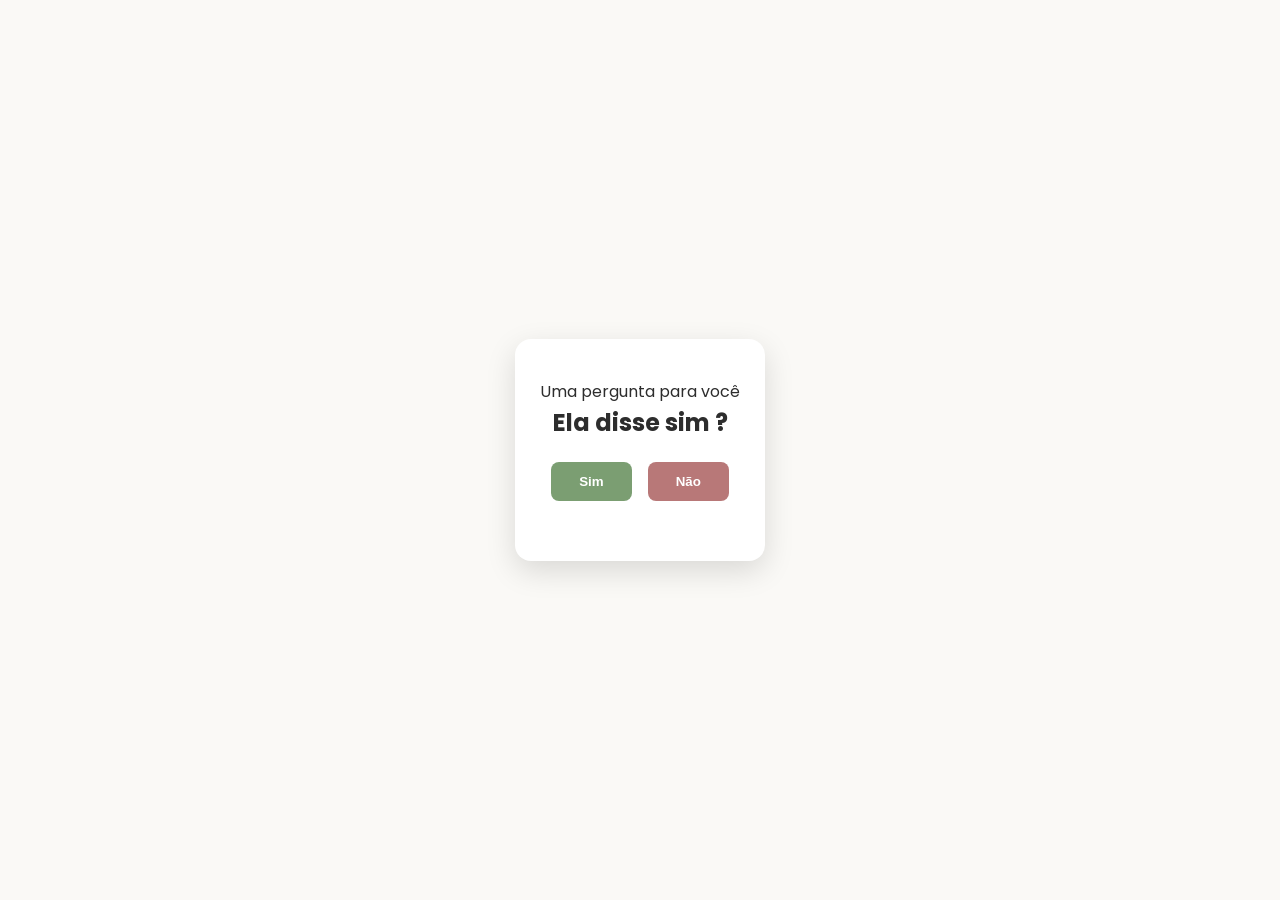
<file: index.html>
<!DOCTYPE html>
<html lang="pt-BR">
<head>
    <meta charset="UTF-8">
    <meta name="viewport" content="width=device-width, initial-scale=1.0">
    <title>Nossa História</title>
    <link rel="stylesheet" href="style.css">
    <!-- Google Fonts para uma tipografia elegante -->
    <link href="https://fonts.googleapis.com/css2?family=Poppins:wght@300;400;600&family=Playfair+Display:ital,wght@0,600;1,400&display=swap" rel="stylesheet">
</head>
<body>
   
    <main class="question-screen">
        <section class="question-card">
            <p>Uma pergunta para você</p>
            <h1>Ela disse sim ?</h1>

            <button id="sim" type="button">Sim</button>
            <button id="nao" type="button">Não</button>
            <p id="mensagem"></p>
        </section>
    </main>

    <main class="senha-screen" id="senhaScreen">
        <section class="senha-card">
            <h1>Agora falta ultima coisa</h1>
            <p>Digite a senha para acessar o site</p>
            <input 
            id="campoSenha"
            type="password"
            placeholder="Digite a senha">

            <button id="botaoSenha" type="button">
                Continuar
            </button>

            <p id="mensagemSenha"></p>
        </section>
    </main>

    

<main class="page-content">
    <h1>Tempo Juntos</h1>
    <div class="contador"> 
        </div>
</main>
    <!-- Cabeçalho / Capa -->

    <script>
        const telaPergunta = document.querySelector('.question-screen');
        const telaSenha = document.querySelector('.senha-screen');
        const botaoSim = document.querySelector('#sim');
        const botaoNao = document.querySelector('#nao');
        const botaoSenha = document.querySelector('#botaoSenha');
        const campoSenha = document.querySelector('#campoSenha');
        const mensagem = document.querySelector('#mensagem');
        const mensagemSenha = document.querySelector('#mensagemSenha');
        const CHAVE_INICIO = 'inicioDoNossoAmor';
        const DATA_INICIO_PADRAO = '2026-09-14T21:30:00';

        function garantirInicioDoNossoAmor() {
            const inicioSalvo = localStorage.getItem(CHAVE_INICIO);

            if (!inicioSalvo) {
                localStorage.setItem(CHAVE_INICIO, DATA_INICIO_PADRAO);
            }
        }

        botaoSim.addEventListener('click', () => {
            telaPergunta.style.display = 'none';
            telaSenha.classList.add('visivel');
            campoSenha.focus();
        });

        botaoNao.addEventListener('click', () => {
            mensagem.textContent = 'Vc ta é me tirando daquele naipe ne aperta no Sim ai. Brincadeiras a parte, pense com carinho e tente novamente. ❤️';
        });

        botaoSenha.addEventListener('click', () => {
            const senhaCorreta = '14092026';

            if (campoSenha.value === senhaCorreta) {
                garantirInicioDoNossoAmor();
                window.location.href = 'memorias.html';
                return;
            }

            mensagemSenha.textContent = 'Senha incorreta. Tente novamente.';
            campoSenha.value = '';
            campoSenha.focus();
        });
    </script>


</body>
</html>
</file>
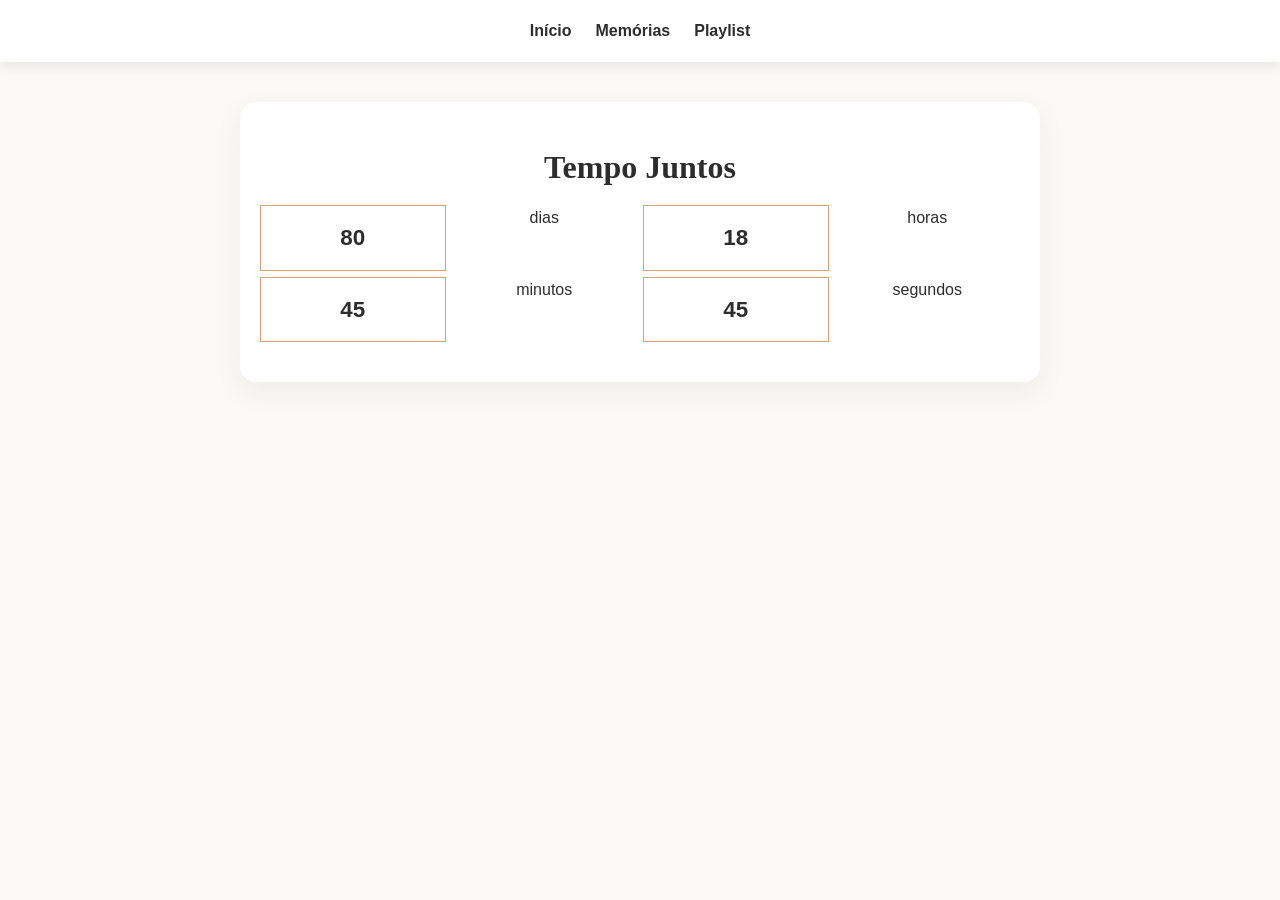
<file: tempo-juntos.html>
<!DOCTYPE html>
<html lang="pt-BR">
<head>
    <meta charset="UTF-8">
    <meta name="viewport" content="width=device-width, initial-scale=1.0">
    <title>Tempo Juntos | Nosso Amor</title>
    <link rel="stylesheet" href="style.css">
   
</head>
<body>
    <nav class="menu">
        <a href="index.html">Início</a>
        <a href="memorias.html">Memórias</a>
        <a href="playlist.html">Playlist</a>
        
    </nav>

    <main class="page-content">
        <h1>Tempo Juntos</h1>
        <div class="contador"> 
         <strong id="dias">0</strong> 
         <span>dias</span>
         <strong id="horas">0</strong> 
         <span>horas</span>
         <strong id="minutos">0</strong>       
         <span>minutos</span>
         <strong id="segundos">0</strong> 
         <span>segundos</span>
        </div>

        <script>
            const CHAVE_INICIO = 'inicioDoNossoAmor';
            const DATA_INICIO_PADRAO = '2026-09-14T21:30:00';

            if (!localStorage.getItem(CHAVE_INICIO)) {
                localStorage.setItem(CHAVE_INICIO, DATA_INICIO_PADRAO);
            }

            const inicio = localStorage.getItem(CHAVE_INICIO);

            function atualizarContador(){
                if (!inicio){
                    return;
                }

                const diferenca = Date.now() - new Date(inicio).getTime();
                const segundosTotais = Math.max(0, Math.floor(diferenca / 1000));

                const dias = Math.floor(segundosTotais / 86400);
                const horas = Math.floor((segundosTotais % 86400) / 3600);
                const minutos = Math.floor((segundosTotais % 3600) / 60);
                const segundos = segundosTotais % 60;

                document.querySelector('#dias').textContent = dias;
                document.querySelector('#horas').textContent = horas;
                document.querySelector('#minutos').textContent = minutos;
                document.querySelector('#segundos').textContent = segundos;
            }

            atualizarContador();
            setInterval(atualizarContador, 1000);
        </script>
    </main>

    <main class="Relogio">
        
    </main>
</body>
</html>
</file>
<file: style.css>
/* Variáveis e Configurações Globais */
:root {
    --bg-color: #faf9f6;
    --card-bg: #ffffff;
    --text-main: #2d2d2d;
    --text-muted: #666666;
    --accent-color: #d4a373;
    --font-heading: 'Playfair Display', serif;
    --font-body: 'Poppins', sans-serif;
}

* {
    margin: 0;
    padding: 0;
    box-sizing: border-box;
}

body {
    background-color: var(--bg-color);
    color: var(--text-main);
    font-family: var(--font-body);
    line-height: 1.6;
    -webkit-font-smoothing: antialiased;
}
/* Tela de confirmacao exibida quando o QR CODE e escaneado */

.question-screen {
    position: fixed;
    inset: 0;
    z-index: 9999;
    display:grid;
    place-items: center;
    background:#faf9f6
}

.question-card {
    padding: 40px 25px;
    text-align: center;
    background:white;
    border-radius: 16px;
    box-shadow: 0 10px 30px #0002;
}
.question-card button {
    margin: 20px 6px;
    padding: 12px 28px;
    border: 0;
    border-radius: 8px;
    color: white;
    cursor:pointer;
    font-weight: bold;
}

#sim{
    background: #7b9e72;
}

#nao{
    background: #b87878;
}

.page-content {
  max-width: 800px;
  margin: 40px auto;
  padding: 40px 20px;
  text-align: center;
}

.contador {
    display: grid;
    grid-template-columns: repeat(4, 1fr);
    gap: 12px;
    gap: 6px;
}

.contador strong {
    display: block;
    padding: 14px 4px;
    border: 1px solid #d4a373;
    border-radius: 8px #d4a373 ;
    font-size: 1.4rem;
    
}

.nova-foto{
    display:block;
    width: 100%;
    max-width: 400px;
    margin: 20px auto;
    border-radius: 16px;
    object-fit: cover;
}

/* Cabeçalho / Hero */
.hero {
    height: 60vh;
    background: linear-gradient(rgba(0,0,0,0.3), rgba(0,0,0,0.5)), url('WhatsApp\ Image\ 2026-07-27\ at\ 18.19.32.jpeg') center/cover no-repeat;
    display: flex;
    align-items: center;
    justify-content: center;
    text-align: center;
    color: #fff;
    padding: 0 20px;
}

.hero-content h1 {
    font-family: var(--font-heading);
    font-size: 3rem;
    margin-bottom: 10px;
    font-weight: 600;
}

.hero-content p {
    font-size: 1.1rem;
    font-weight: 300;
    max-width: 600px;
}

/* Menu de navegação */
.menu {
    position: relative;
    z-index: 3;
    display: flex;
    justify-content: center;
    gap: 24px;
    padding: 18px 20px;
    background: var(--card-bg);
    box-shadow: 0 4px 12px rgba(0, 0, 0, 0.08);
}

.menu a {
    color: var(--text-main);
    text-decoration: none;
    font-weight: 600;
}

.menu a:hover {
    color: var(--accent-color);
}

.page-content {
    max-width: 800px;
    margin: 40px auto;
    padding: 40px 20px;
    text-align: center;
    background: var(--card-bg);
    border-radius: 16px;
    box-shadow: 0 10px 30px rgba(0, 0, 0, 0.05);
}

.page-content h1 {
    margin-bottom: 12px;
    font-family: var(--font-heading);
    color: var(--text-main);
}

.counter {
    display: grid;
    grid-template-columns: repeat(4, 1fr);
    gap: 12px;
    margin: 32px 0;
}

.counter-unit {
    padding: 18px 8px;
    border: 1px solid rgba(212, 163, 115, 0.35);
    border-radius: 8px;
}

.counter-unit strong,
.counter-unit span {
    display: block;
}

.counter-unit strong {
    color: var(--accent-color);
    font-family: var(--font-heading);
    font-size: 2rem;
}

.counter-unit span {
    color: var(--text-muted);
    font-size: 0.8rem;
}

.back-link {
    color: var(--text-main);
    font-weight: 600;
    text-decoration: none;
}

.back-link:hover {
    color: var(--accent-color);
}

/* Página da playlist */
.playlist-page {
    max-width: 900px;
    margin: 50px auto;
    padding: 20px;
}

.playlist-card {
    display: grid;
    grid-template-columns: minmax(260px, 360px) 1fr;
    align-items: center;
    gap: 42px;
    padding: 30px;
    background: var(--card-bg);
    border-radius: 16px;
    box-shadow: 0 10px 30px rgba(0, 0, 0, 0.08);
}

.playlist-cover-wrapper {
    aspect-ratio: 1;
    overflow: hidden;
    border-radius: 12px;
    background: #eee5dc;
}

.playlist-cover {
    width: 100%;
    height: 100%;
    display: block;
    object-fit: cover;
}

.playlist-content {
    text-align: left;
}

.playlist-label {
    margin-bottom: 10px;
    color: var(--accent-color);
    font-size: 0.8rem;
    font-weight: 600;
    letter-spacing: 1.5px;
    text-transform: uppercase;
}

.playlist-content h1 {
    margin-bottom: 16px;
    font-family: var(--font-heading);
    font-size: 2.6rem;
}

.playlist-description {
    max-width: 440px;
    margin-bottom: 28px;
    color: var(--text-muted);
}

.spotify-button {
    display: inline-block;
    padding: 13px 22px;
    border-radius: 8px;
    background: #1db954;
    color: #fff;
    font-weight: 600;
    text-decoration: none;
    transition: transform 0.2s ease, background 0.2s ease;
}

.spotify-button:hover {
    transform: translateY(-2px);
    background: #168d40;
}

/* Container Principal da Galeria */
.gallery-container {
    max-width: 800px;
    margin: -40px auto 0; /* Sobrepõe levemente o hero em telas maiores */
    padding: 20px;
    position: relative;
    z-index: 2;
}

/* Cartões de Memória */
.memory-card {
    background: var(--card-bg);
    border-radius: 16px;
    overflow: hidden;
    box-shadow: 0 10px 30px rgba(0, 0, 0, 0.05);
    margin-bottom: 30px;
    transition: transform 0.3s ease;
}

.memory-card:hover {
    transform: translateY(-4px);
}

/* Imagens */
.image-wrapper {
    width: 100%;
    height: 350px;
    overflow: hidden;
}

.image-wrapper img {
    width: 100%;
    height: 100%;
    object-fit: cover;
    transition: transform 0.5s ease;
}

.memory-card:hover .image-wrapper img {
    transform: scale(1.03);
}

/* Conteúdo de Texto */
.text-content {
    padding: 25px;
    text-align: center;
}

.text-content h2 {
    font-family: var(--font-heading);
    font-size: 1.8rem;
    color: var(--text-main);
    margin-bottom: 5px;
}

.date {
    display: block;
    font-size: 0.85rem;
    text-transform: uppercase;
    letter-spacing: 1.5px;
    color: var(--accent-color);
    margin-bottom: 15px;
    font-weight: 600;
}

.text-content p {
    color: var(--text-muted);
    font-size: 0.95rem;
    line-height: 1.7;
}

/* Rodapé */
footer {
    text-align: center;
    padding: 40px 20px;
    color: var(--text-muted);
    font-size: 0.9rem;
    font-weight: 300;
}

/* Responsividade Avançada para Celulares Pequenos */
@media (max-width: 480px) {
    .menu {
        flex-wrap: wrap;
        gap: 12px 18px;
    }

    .hero-content h1 {
        font-size: 2.3rem;
    }

    .question-card h1 {
        font-size: 2rem;
    }

    .counter {
        gap: 6px;
    }

    .counter-unit strong {
        font-size: 1.5rem;
    }
    
    .image-wrapper {
        height: 280px;
    }
    
    .text-content {
        padding: 20px;
    }
    
    .text-content h2 {
        font-size: 1.5rem;
    }

    .playlist-page {
        margin: 24px auto;
        padding: 15px;
    }

    .playlist-card {
        grid-template-columns: 1fr;
        gap: 28px;
        padding: 20px;
    }

    .playlist-content {
        text-align: center;
    }

    .playlist-content h1 {
        font-size: 2rem;
    }

    .playlist-description {
        margin-right: auto;
        margin-left: auto;
    }

}

.adicionarnovasfotos{
    display: flex;
    justify-content: flex-end;
    padding: 16px 20px;
    background: var(--bg-color);
}

.adicionarnovasfotos button{
    padding: 12px 18px;
    border:none;
    border-radius:8px;
    background-color: var(--accent-color);
    color:white;
    cursor:pointer;
    font-family:var(--font-body);
    font-weight: 600;
    transition: background-color 0.3s ease,  transform 0.2s ease;
}

.adicionarnovasfotos button:hover {
    background-color: #b98250;
    transform: translateY(-2px);
}

.modal {
    position: fixed;
    inset: 0;
    z-index: 20;
    display: none;
    place-items: center;
    padding: 20px;
    background: rgba(45, 45, 45, 0.55);
}

.modal-open {
    display: grid;
}

.modal-content {
    position: relative;
    width: min(100%, 520px);
    max-height: 90vh;
    overflow-y: auto;
    padding: 32px 26px;
    background: var(--card-bg);
    border-radius: 16px;
    box-shadow: 0 18px 45px rgba(45, 45, 45, 0.2);
}

.modal-content h2 {
    margin-bottom: 22px;
    font-family: var(--font-heading);
    text-align: center;
}

.modal-close {
    position: absolute;
    top: 10px;
    right: 14px;
    border: 0;
    background: transparent;
    color: var(--text-muted);
    cursor: pointer;
    font-size: 1.8rem;
    line-height: 1;
}

#formMemoria label {
    display: block;
    margin: 14px 0 6px;
    font-size: 0.9rem;
    font-weight: 600;
}

#formMemoria input[type="text"],
#formMemoria input[type="file"],
#formMemoria textarea {
    width: 100%;
    padding: 11px 12px;
    border: 1px solid rgba(212, 163, 115, 0.55);
    border-radius: 8px;
    color: var(--text-main);
    font: inherit;
}

#formMemoria textarea {
    resize: vertical;
}

.modal-submit {
    width: 100%;
    margin-top: 24px;
    padding: 12px;
    border: 0;
    border-radius: 8px;
    background: var(--accent-color);
    color: #fff;
    cursor: pointer;
    font: inherit;
    font-weight: 600;
}

.modal-submit:hover {
    background: #b98250;
}

@media (max-width: 480px) {
    .hero {
        height: 58vh;
        min-height: 420px;
    }

    .hero-content {
        padding: 0 8px;
    }

    .hero-content p {
        font-size: 0.95rem;
        line-height: 1.55;
    }

    .menu {
        padding: 15px 12px;
    }

    .adicionarnovasfotos {
        justify-content: center;
        padding: 14px 16px;
    }

    .adicionarnovasfotos button {
        width: min(100%, 260px);
    }

    .gallery-container {
        margin: 0 auto;
        padding: 12px;
    }
}


@media (max-width: 480px) {
    .adicionarnovasfotos {
        justify-content: center;
    }
}

#campoFoto::file-selector-button {
    padding: 10px 18px;
    margin-right: 12px;
    border: none;
    border-radius: 8px;
    background-color: var(--accent-color);
    color: white;
    cursor: pointer;
    font-family: var(--font-body);
    font-weight: 600;
    transition: background-color 0.3s ease;
}

#campoFoto::file-selector-button:hover {
    background-color: #b98250;
}

#campoFoto {
    color: var(--text-muted);
    font-family: var(--font-body);
}

.botao-foto {
    padding: 12px 22px;
    border: none;
    border-radius: 8px;
    background-color: var(--accent-color);
    color: white;
    cursor: pointer;
    font-family: var(--font-body);
    font-weight: 600;
}

.botao-foto:hover {
    background-color: #b98250;
}


.modal {
    display: none;
}

.modal-aberto {
    position: fixed;
    inset: 0;
    z-index: 20;
    display: grid;
    place-items: center;
    padding: 20px;
    background: rgba(0, 0, 0, 0.55);
}

.modal-content {
    position: relative;
    width: min(100%, 520px);
    max-height: 90vh;
    overflow-y: auto;
    padding: 30px 25px;
    background: white;
    border-radius: 16px;
    box-shadow: 0 15px 40px rgba(0, 0, 0, 0.2);
}

.modal-content h2 {
    margin-bottom: 20px;
    font-family: var(--font-heading);
    text-align: center;
}

#fecharModal {
    position: absolute;
    top: 10px;
    right: 15px;
    border: none;
    background: transparent;
    color: var(--text-muted);
    cursor: pointer;
    font-size: 1.5rem;
}

#formMemoria label {
    display: block;
    margin-top: 14px;
    margin-bottom: 6px;
    font-weight: 600;
}

#formMemoria input,
#formMemoria textarea {
    width: 100%;
    padding: 10px;
    border: 1px solid var(--accent-color);
    border-radius: 8px;
    font: inherit;
}

#formMemoria textarea {
    resize: vertical;
}

#formMemoria button[type="submit"] {
    width: 100%;
    margin-top: 22px;
    padding: 12px;
    border: none;
    border-radius: 8px;
    background: var(--accent-color);
    color: white;
    cursor: pointer;
    font: inherit;
    font-weight: 600;
}


.senha-screen {
    position: fixed;
    inset: 0;
    z-index: 8;
    display: none;
    place-items: center;
    padding: 20px;
    background: #faf9f6;
}

.senha-screen.visivel {
    display: grid;
}

.senha-card {
    width: min(100%, 420px);
    padding: 40px 25px;
    text-align: center;
    background: white;
    border-radius: 16px;
    box-shadow: 0 10px 30px #0002;
}

.senha-card h1 {
    margin-bottom: 12px;
    font-family: var(--font-heading);
}

.senha-card input {
    width: 100%;
    margin-top: 20px;
    padding: 12px;
    border: 1px solid var(--accent-color);
    border-radius: 8px;
    font: inherit;
}

.senha-card button {
    margin-top: 16px;
    padding: 12px 24px;
    border: none;
    border-radius: 8px;
    background: var(--accent-color);
    color: white;
    cursor: pointer;
    font: inherit;
    font-weight: 600;
}

#mensagemSenha {
    min-height: 24px;
    margin-top: 15px;
    color: #b87878;
}
</file>
